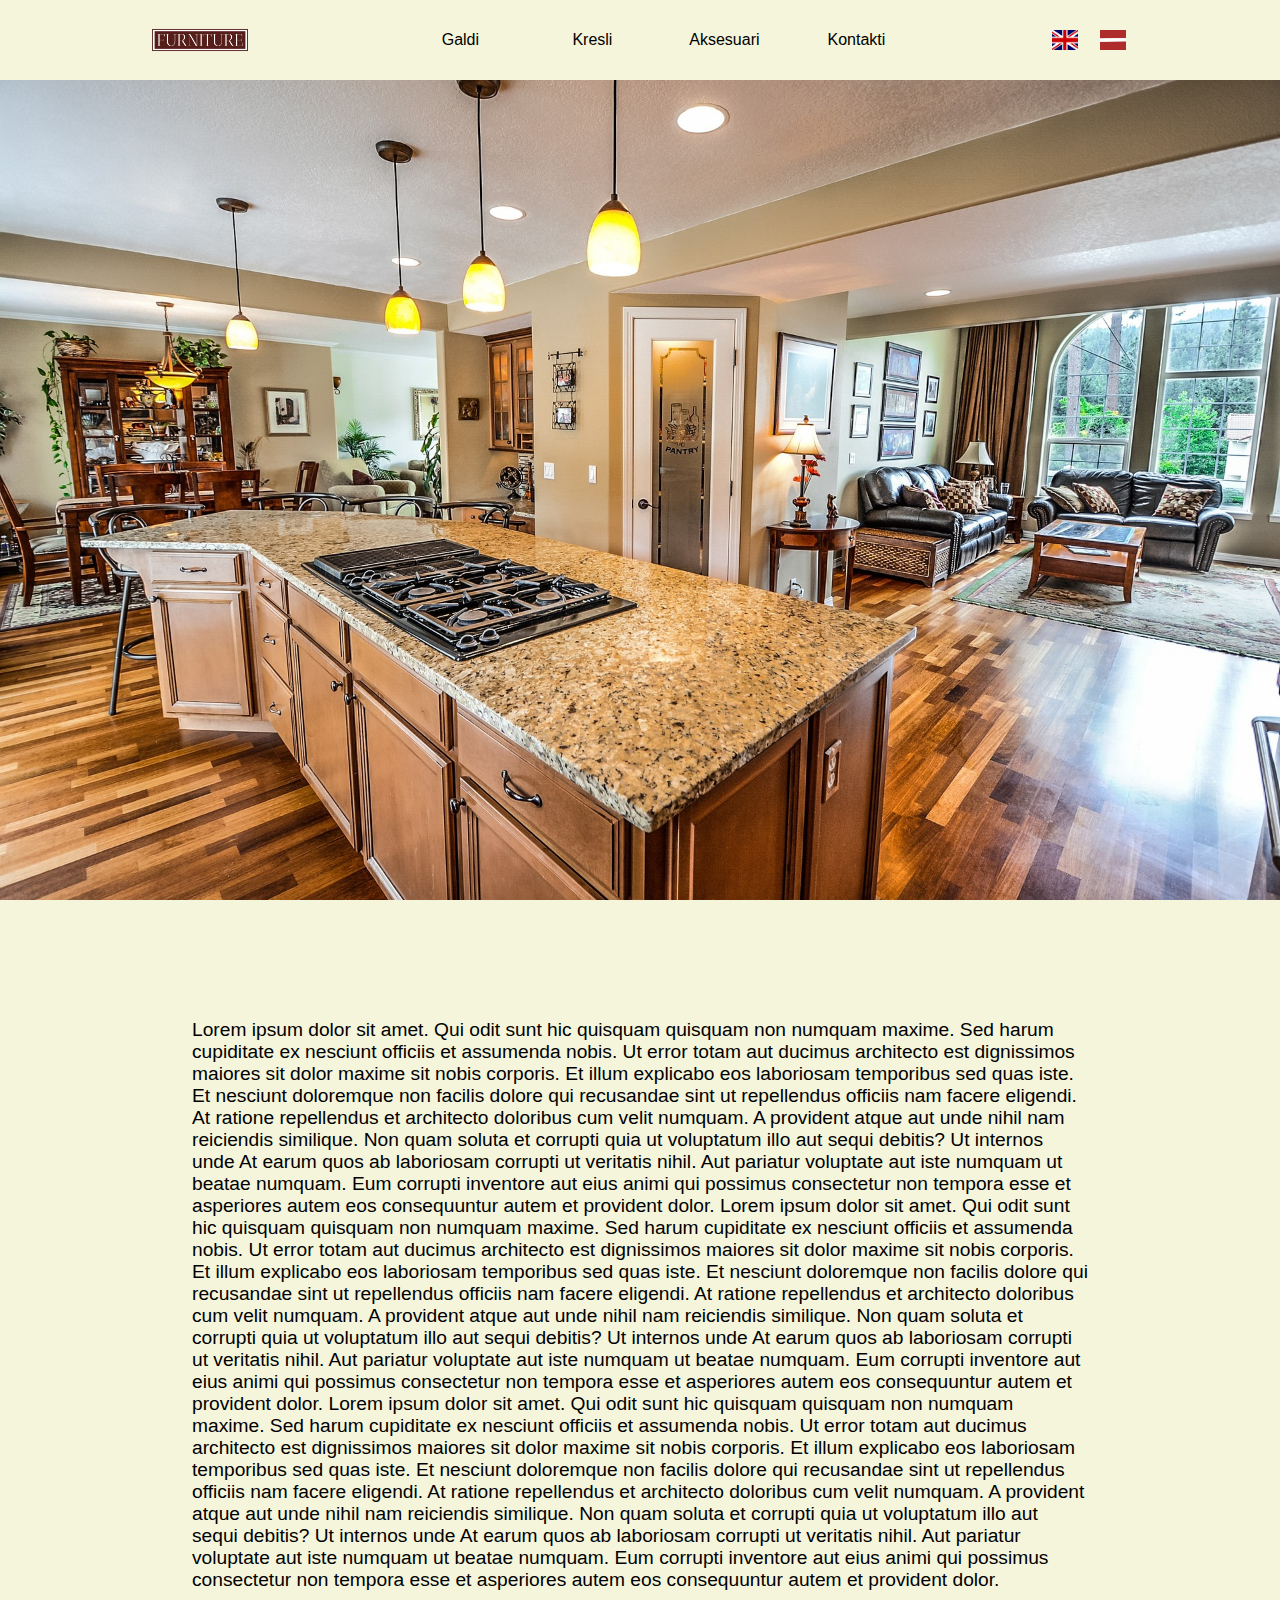
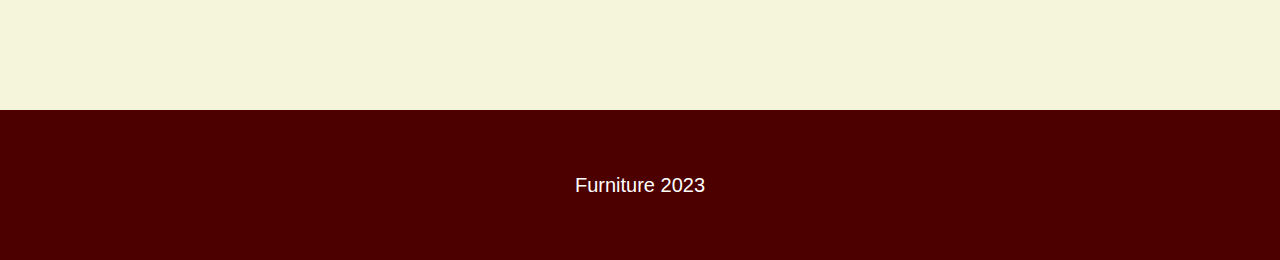
<file: index.html>
<!DOCTYPE html>
<html lang="lv">
<head>
	<meta charset="utf-8">
	<meta name="viewport" content="width=device-width, initial-scale=1">

	<link rel="stylesheet" type="text/css" href="styles/headerFooter.css">
	<link rel="stylesheet" type="text/css" href="styles/home.css">

	<title>Furniture</title>
</head>
<body>
	<header>
		<a href="#" id="logoContainer"><img src="images/logo.png"></a>
		<a href="galdi.html">Galdi</a>
		<a href="kresli.html">Kresli</a>
		<a href="aksesuari.html">Aksesuari</a>
		<a href="kontakti.html">Kontakti</a>
		<a href="#" class="flags"><img src="images/britishFlag.jpg"></a>
		<a href="#" class="flags"><img src="images/latvianFlag.jpg"></a>
	</header>
	<section id="main">
		
	</section>
	<section id="textWrapper">
		<p>Lorem ipsum dolor sit amet. Qui odit sunt hic quisquam quisquam non numquam maxime. Sed harum cupiditate ex nesciunt officiis et assumenda nobis. Ut error totam aut ducimus architecto est dignissimos maiores sit dolor maxime sit nobis corporis.

		Et illum explicabo eos laboriosam temporibus sed quas iste. Et nesciunt doloremque non facilis dolore qui recusandae sint ut repellendus officiis nam facere eligendi. At ratione repellendus et architecto doloribus cum velit numquam. A provident atque aut unde nihil nam reiciendis similique.

		Non quam soluta et corrupti quia ut voluptatum illo aut sequi debitis? Ut internos unde At earum quos ab laboriosam corrupti ut veritatis nihil. Aut pariatur voluptate aut iste numquam ut beatae numquam. Eum corrupti inventore aut eius animi qui possimus consectetur non tempora esse et asperiores autem eos consequuntur autem et provident dolor.
		Lorem ipsum dolor sit amet. Qui odit sunt hic quisquam quisquam non numquam maxime. Sed harum cupiditate ex nesciunt officiis et assumenda nobis. Ut error totam aut ducimus architecto est dignissimos maiores sit dolor maxime sit nobis corporis.

		Et illum explicabo eos laboriosam temporibus sed quas iste. Et nesciunt doloremque non facilis dolore qui recusandae sint ut repellendus officiis nam facere eligendi. At ratione repellendus et architecto doloribus cum velit numquam. A provident atque aut unde nihil nam reiciendis similique.

		Non quam soluta et corrupti quia ut voluptatum illo aut sequi debitis? Ut internos unde At earum quos ab laboriosam corrupti ut veritatis nihil. Aut pariatur voluptate aut iste numquam ut beatae numquam. Eum corrupti inventore aut eius animi qui possimus consectetur non tempora esse et asperiores autem eos consequuntur autem et provident dolor.
		Lorem ipsum dolor sit amet. Qui odit sunt hic quisquam quisquam non numquam maxime. Sed harum cupiditate ex nesciunt officiis et assumenda nobis. Ut error totam aut ducimus architecto est dignissimos maiores sit dolor maxime sit nobis corporis.

		Et illum explicabo eos laboriosam temporibus sed quas iste. Et nesciunt doloremque non facilis dolore qui recusandae sint ut repellendus officiis nam facere eligendi. At ratione repellendus et architecto doloribus cum velit numquam. A provident atque aut unde nihil nam reiciendis similique.

		Non quam soluta et corrupti quia ut voluptatum illo aut sequi debitis? Ut internos unde At earum quos ab laboriosam corrupti ut veritatis nihil. Aut pariatur voluptate aut iste numquam ut beatae numquam. Eum corrupti inventore aut eius animi qui possimus consectetur non tempora esse et asperiores autem eos consequuntur autem et provident dolor.</p>
	</section>
	<footer>
		Furniture 2023
	</footer>
</body>
</html>
</file>
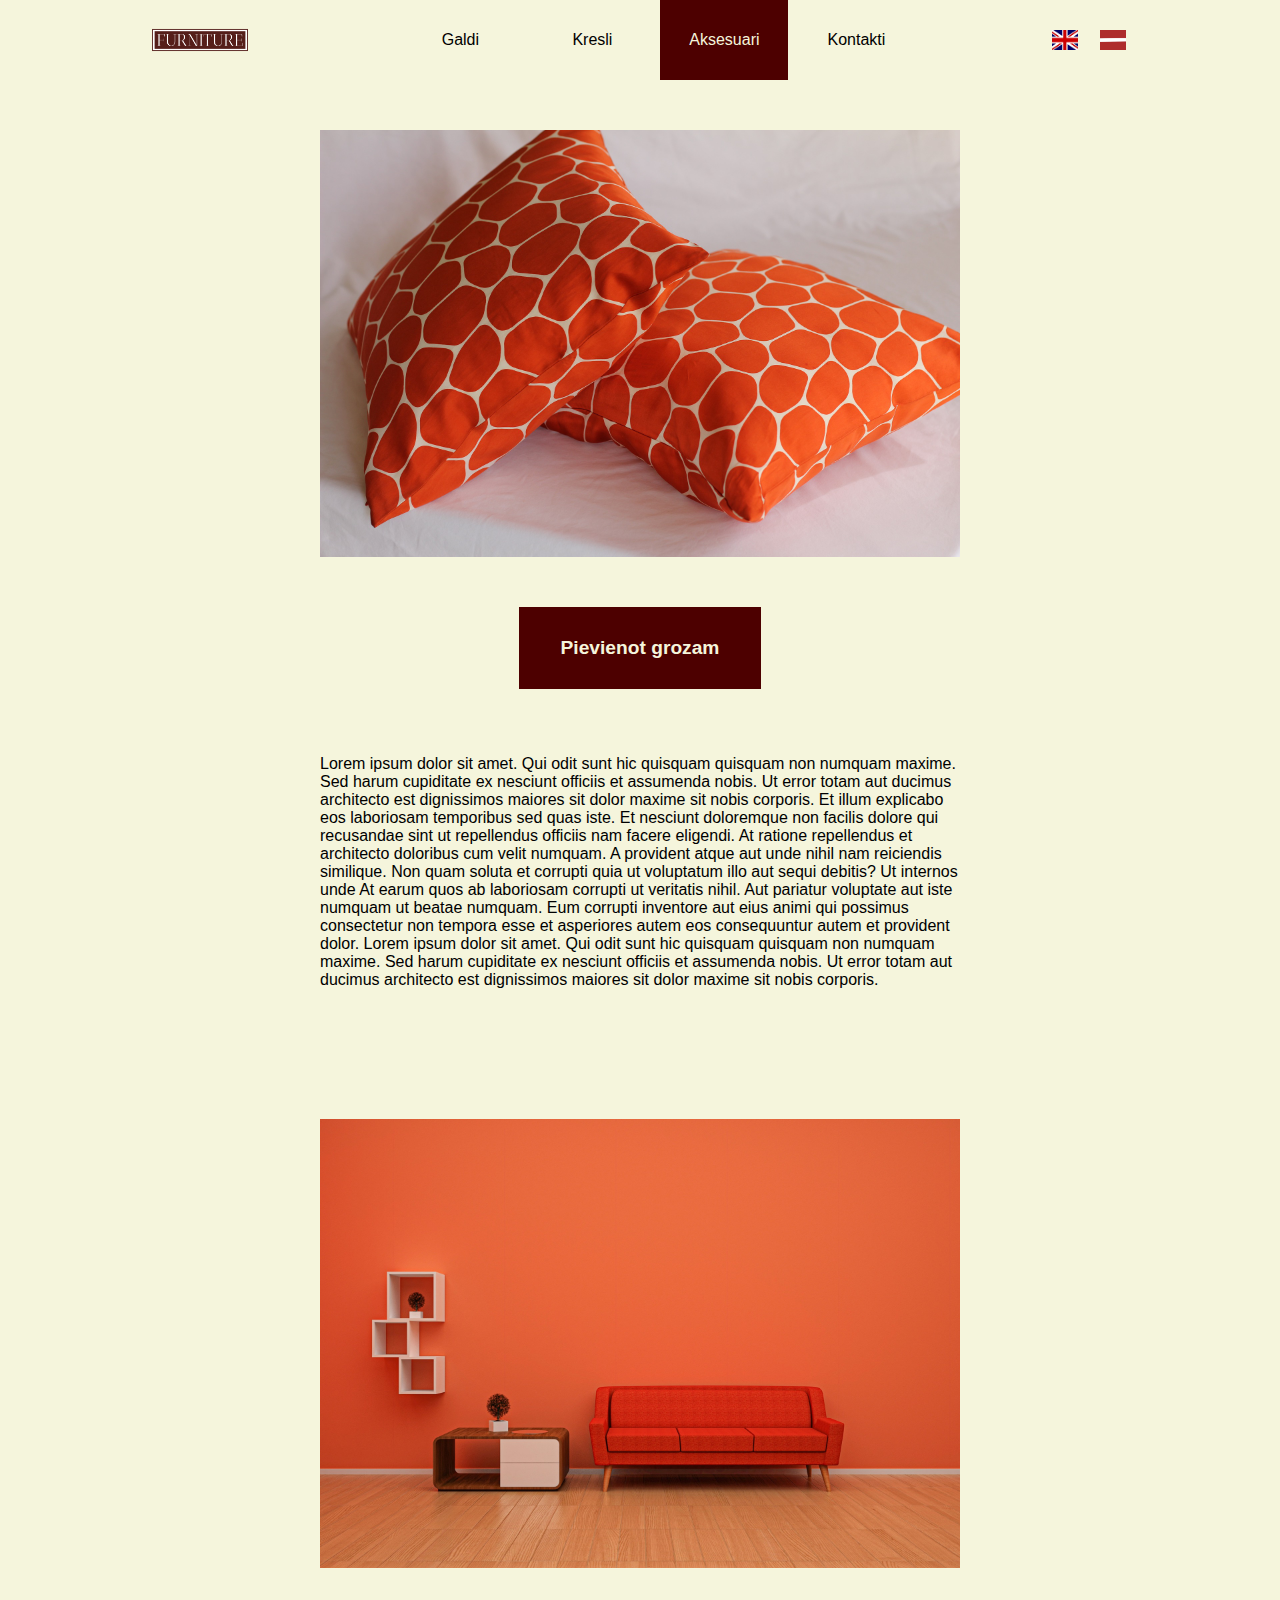
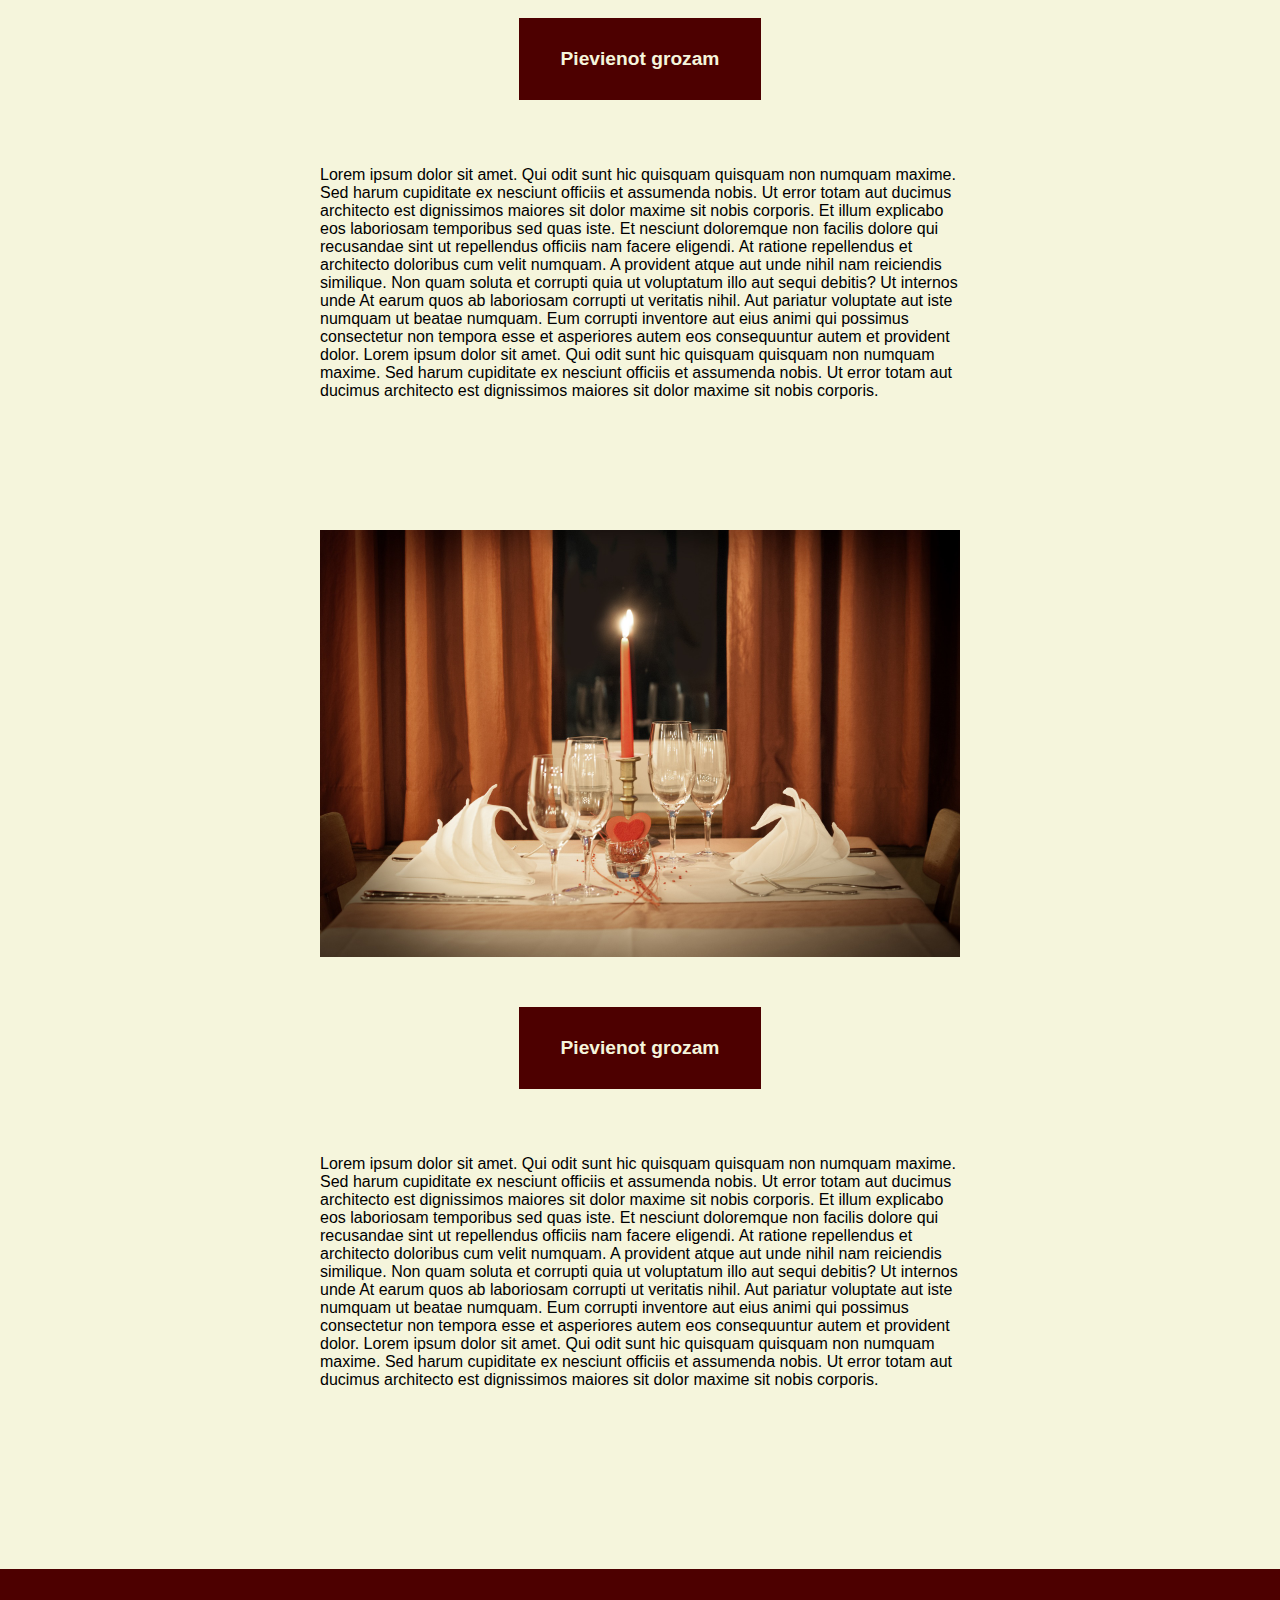
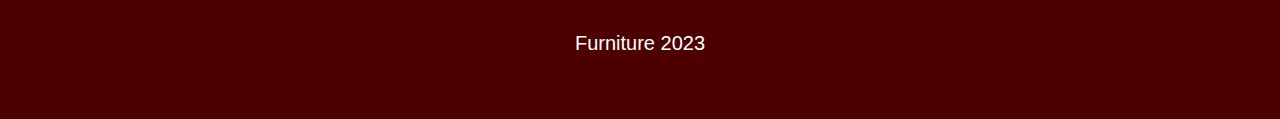
<file: aksesuari.html>
<!DOCTYPE html>
<html lang="lv">
<head>
	<meta charset="utf-8">
	<meta name="viewport" content="width=device-width, initial-scale=1">

	<link rel="stylesheet" type="text/css" href="styles/headerFooter.css">
	<link rel="stylesheet" type="text/css" href="styles/products.css">

	<title>Furniture - Aksesuari</title>
</head>

<body>
	<header>
		<a href="index.html" id="logoContainer"><img src="images/logo.png"></a>
		<a href="galdi.html">Galdi</a>
		<a href="kresli.html">Kresli</a>
		<a href="aksesuari.html" class="selected">Aksesuari</a>
		<a href="kontakti.html">Kontakti</a>
		<a href="#" class="flags"><img src="images/britishFlag.jpg"></a>
		<a href="#" class="flags"><img src="images/latvianFlag.jpg"></a>
	</header>
	<section id="products">
		<img src="images/accessories1.jpg">
		<div class="cart">Pievienot grozam</div>
		<p>Lorem ipsum dolor sit amet. Qui odit sunt hic quisquam quisquam non numquam maxime. Sed harum cupiditate ex nesciunt officiis et assumenda nobis. Ut error totam aut ducimus architecto est dignissimos maiores sit dolor maxime sit nobis corporis.

		Et illum explicabo eos laboriosam temporibus sed quas iste. Et nesciunt doloremque non facilis dolore qui recusandae sint ut repellendus officiis nam facere eligendi. At ratione repellendus et architecto doloribus cum velit numquam. A provident atque aut unde nihil nam reiciendis similique.

		Non quam soluta et corrupti quia ut voluptatum illo aut sequi debitis? Ut internos unde At earum quos ab laboriosam corrupti ut veritatis nihil. Aut pariatur voluptate aut iste numquam ut beatae numquam. Eum corrupti inventore aut eius animi qui possimus consectetur non tempora esse et asperiores autem eos consequuntur autem et provident dolor.
		Lorem ipsum dolor sit amet. Qui odit sunt hic quisquam quisquam non numquam maxime. Sed harum cupiditate ex nesciunt officiis et assumenda nobis. Ut error totam aut ducimus architecto est dignissimos maiores sit dolor maxime sit nobis corporis.</p>

		<img src="images/accessories2.jpg">
		<div class="cart">Pievienot grozam</div>
		<p>Lorem ipsum dolor sit amet. Qui odit sunt hic quisquam quisquam non numquam maxime. Sed harum cupiditate ex nesciunt officiis et assumenda nobis. Ut error totam aut ducimus architecto est dignissimos maiores sit dolor maxime sit nobis corporis.

		Et illum explicabo eos laboriosam temporibus sed quas iste. Et nesciunt doloremque non facilis dolore qui recusandae sint ut repellendus officiis nam facere eligendi. At ratione repellendus et architecto doloribus cum velit numquam. A provident atque aut unde nihil nam reiciendis similique.

		Non quam soluta et corrupti quia ut voluptatum illo aut sequi debitis? Ut internos unde At earum quos ab laboriosam corrupti ut veritatis nihil. Aut pariatur voluptate aut iste numquam ut beatae numquam. Eum corrupti inventore aut eius animi qui possimus consectetur non tempora esse et asperiores autem eos consequuntur autem et provident dolor.
		Lorem ipsum dolor sit amet. Qui odit sunt hic quisquam quisquam non numquam maxime. Sed harum cupiditate ex nesciunt officiis et assumenda nobis. Ut error totam aut ducimus architecto est dignissimos maiores sit dolor maxime sit nobis corporis.</p>

		<img src="images/accessories3.jpg">
		<div class="cart">Pievienot grozam</div>
		<p>Lorem ipsum dolor sit amet. Qui odit sunt hic quisquam quisquam non numquam maxime. Sed harum cupiditate ex nesciunt officiis et assumenda nobis. Ut error totam aut ducimus architecto est dignissimos maiores sit dolor maxime sit nobis corporis.

		Et illum explicabo eos laboriosam temporibus sed quas iste. Et nesciunt doloremque non facilis dolore qui recusandae sint ut repellendus officiis nam facere eligendi. At ratione repellendus et architecto doloribus cum velit numquam. A provident atque aut unde nihil nam reiciendis similique.

		Non quam soluta et corrupti quia ut voluptatum illo aut sequi debitis? Ut internos unde At earum quos ab laboriosam corrupti ut veritatis nihil. Aut pariatur voluptate aut iste numquam ut beatae numquam. Eum corrupti inventore aut eius animi qui possimus consectetur non tempora esse et asperiores autem eos consequuntur autem et provident dolor.
		Lorem ipsum dolor sit amet. Qui odit sunt hic quisquam quisquam non numquam maxime. Sed harum cupiditate ex nesciunt officiis et assumenda nobis. Ut error totam aut ducimus architecto est dignissimos maiores sit dolor maxime sit nobis corporis.</p>
	</section>
	<footer>
		Furniture 2023
	</footer>
</body>
</html>
</file>
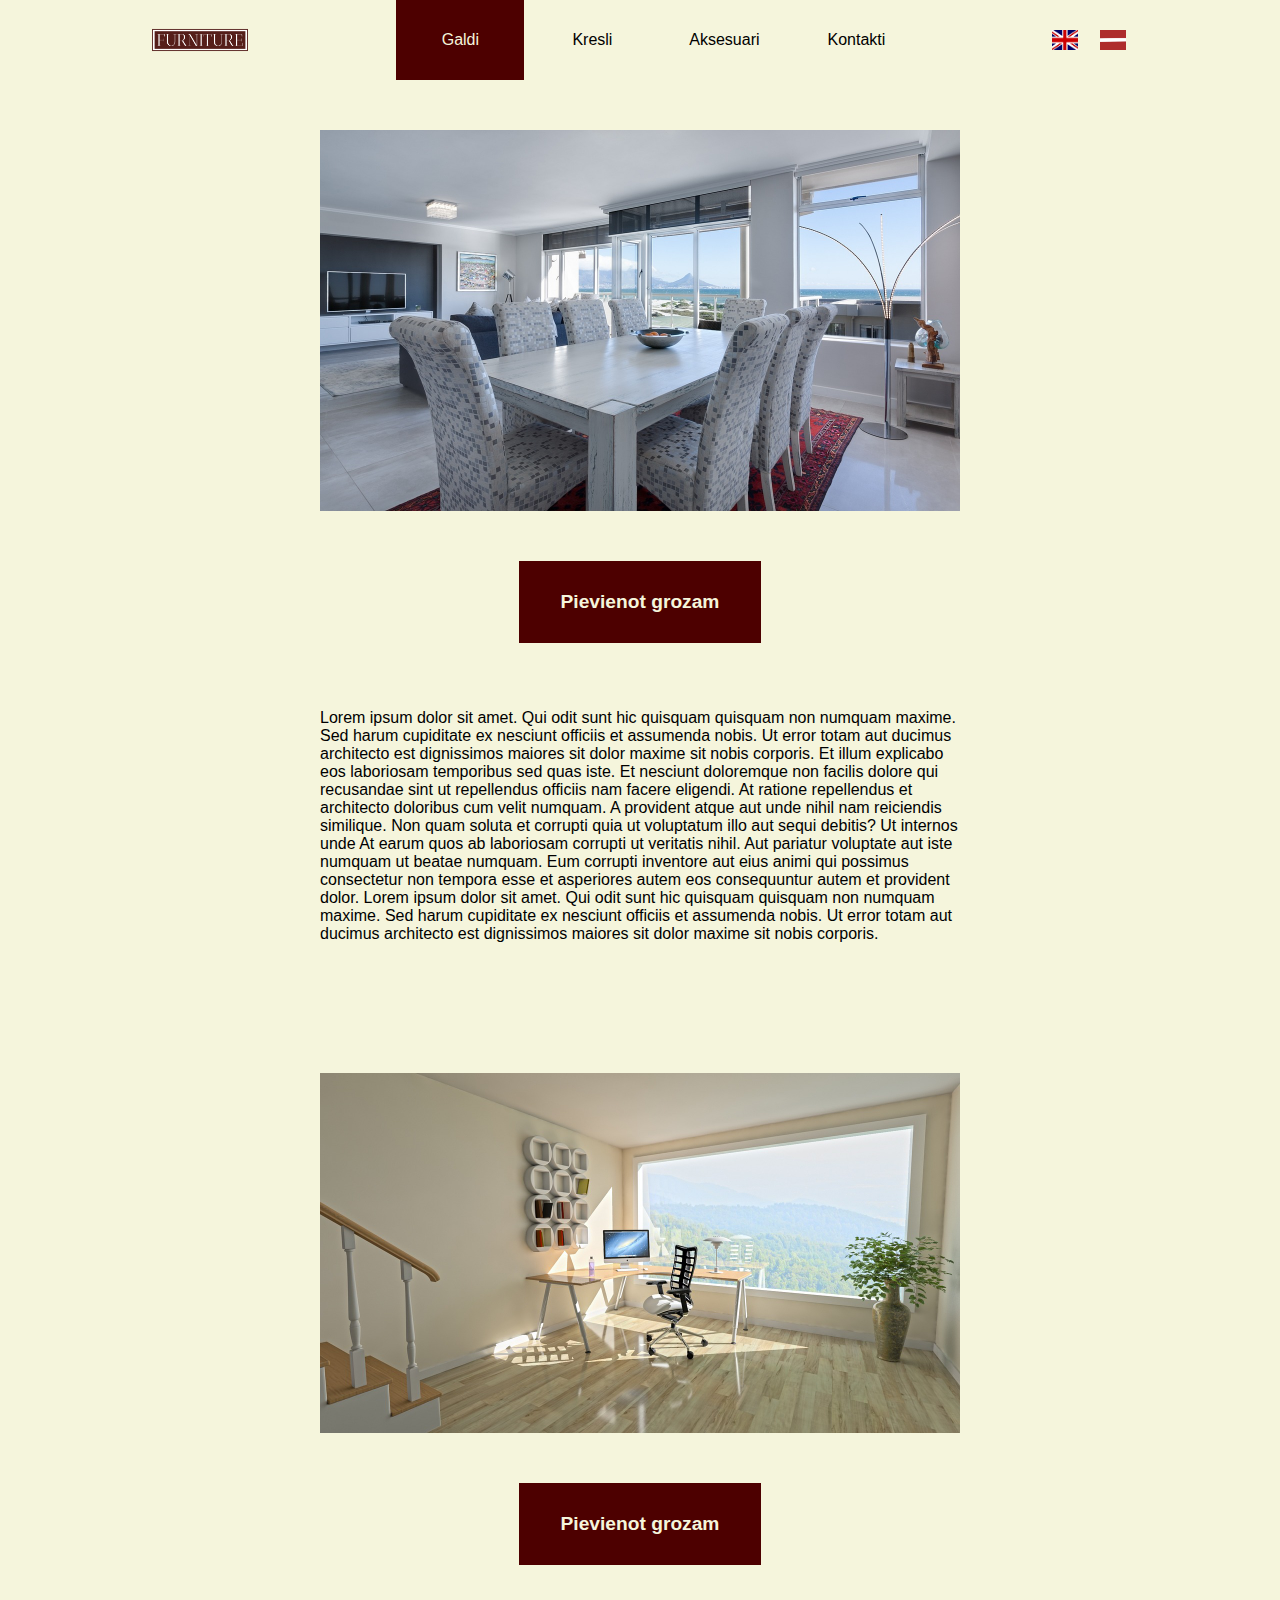
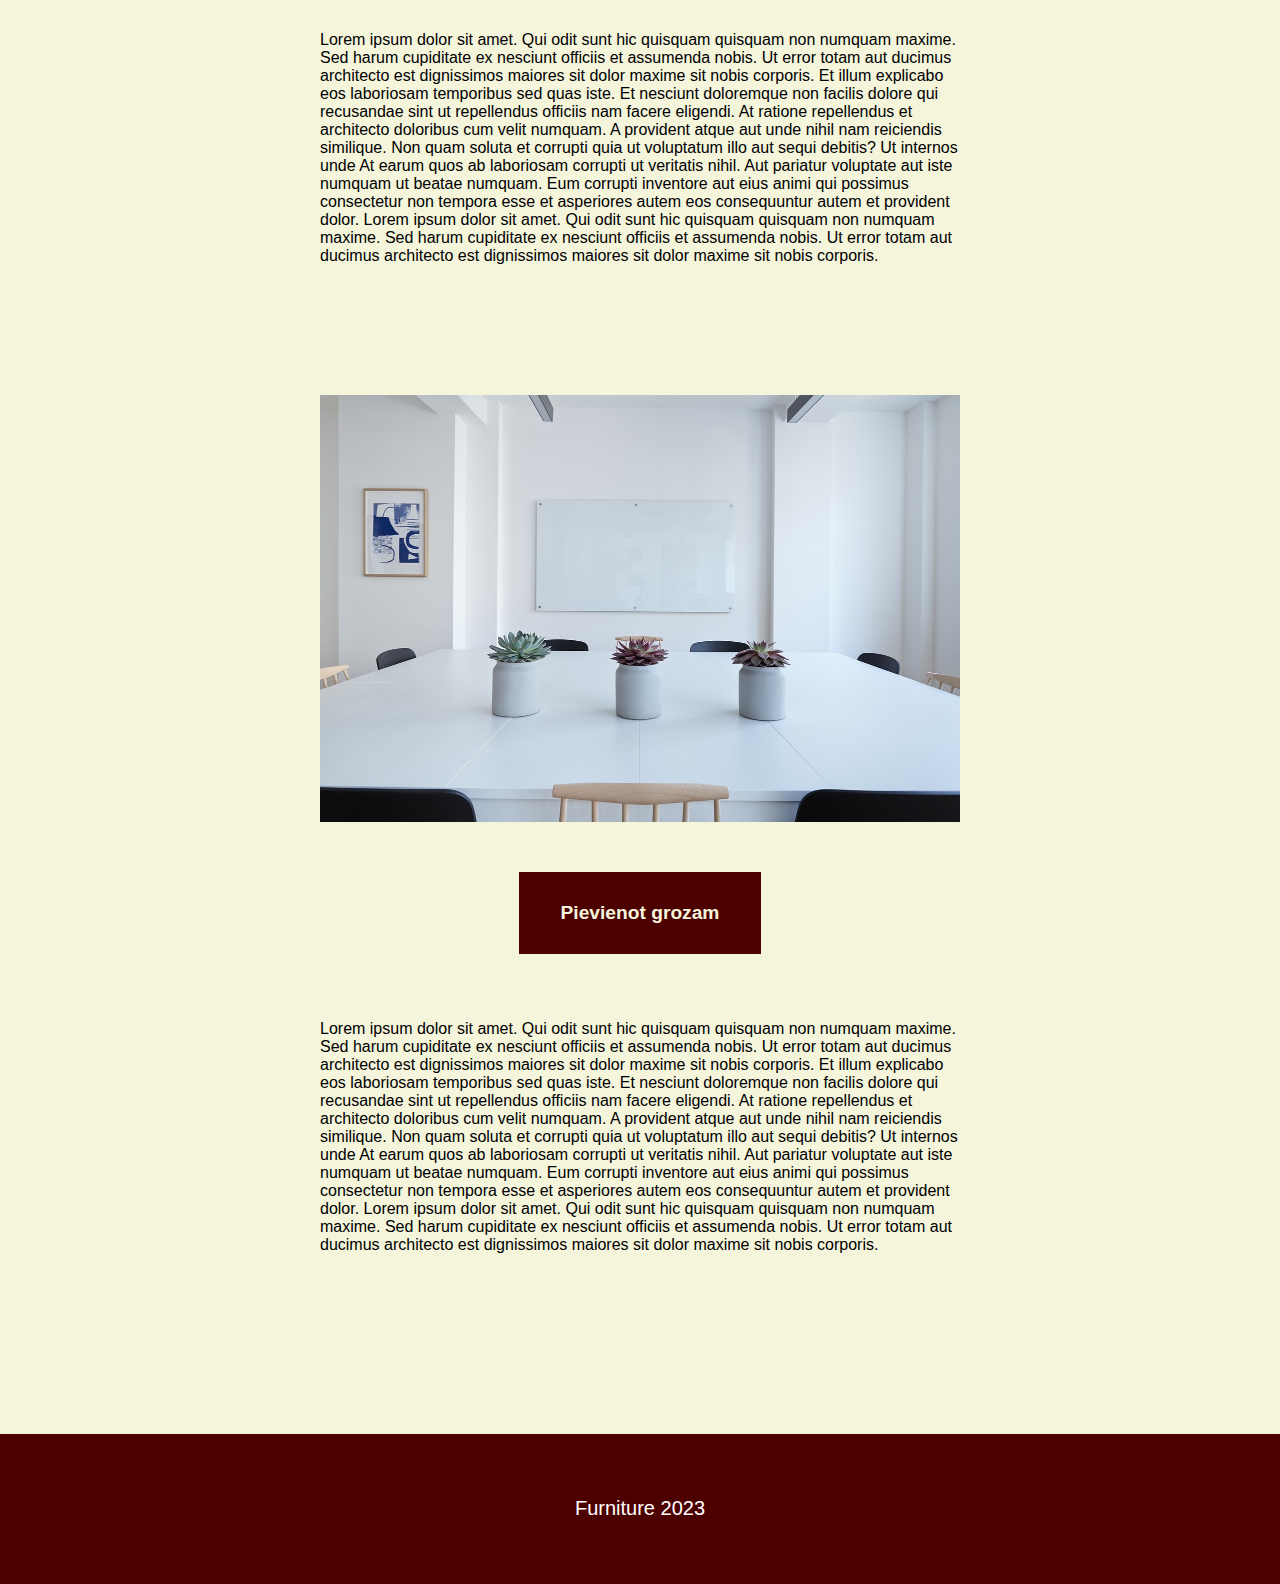
<file: galdi.html>
<!DOCTYPE html>
<html lang="lv">
<head>
	<meta charset="utf-8">
	<meta name="viewport" content="width=device-width, initial-scale=1">

	<link rel="stylesheet" type="text/css" href="styles/headerFooter.css">
	<link rel="stylesheet" type="text/css" href="styles/products.css">

	<title>Furniture - Galdi</title>
</head>

<body>
	<header>
		<a href="index.html" id="logoContainer"><img src="images/logo.png"></a>
		<a href="galdi.html" class="selected">Galdi</a>
		<a href="kresli.html">Kresli</a>
		<a href="aksesuari.html">Aksesuari</a>
		<a href="kontakti.html">Kontakti</a>
		<a href="#" class="flags"><img src="images/britishFlag.jpg"></a>
		<a href="#" class="flags"><img src="images/latvianFlag.jpg"></a>
	</header>
	<section id="products">
		<img src="images/table1.jpg">
		<div class="cart">Pievienot grozam</div>
		<p>Lorem ipsum dolor sit amet. Qui odit sunt hic quisquam quisquam non numquam maxime. Sed harum cupiditate ex nesciunt officiis et assumenda nobis. Ut error totam aut ducimus architecto est dignissimos maiores sit dolor maxime sit nobis corporis.

		Et illum explicabo eos laboriosam temporibus sed quas iste. Et nesciunt doloremque non facilis dolore qui recusandae sint ut repellendus officiis nam facere eligendi. At ratione repellendus et architecto doloribus cum velit numquam. A provident atque aut unde nihil nam reiciendis similique.

		Non quam soluta et corrupti quia ut voluptatum illo aut sequi debitis? Ut internos unde At earum quos ab laboriosam corrupti ut veritatis nihil. Aut pariatur voluptate aut iste numquam ut beatae numquam. Eum corrupti inventore aut eius animi qui possimus consectetur non tempora esse et asperiores autem eos consequuntur autem et provident dolor.
		Lorem ipsum dolor sit amet. Qui odit sunt hic quisquam quisquam non numquam maxime. Sed harum cupiditate ex nesciunt officiis et assumenda nobis. Ut error totam aut ducimus architecto est dignissimos maiores sit dolor maxime sit nobis corporis.</p>

		<img src="images/table2.jpg">
		<div class="cart">Pievienot grozam</div>
		<p>Lorem ipsum dolor sit amet. Qui odit sunt hic quisquam quisquam non numquam maxime. Sed harum cupiditate ex nesciunt officiis et assumenda nobis. Ut error totam aut ducimus architecto est dignissimos maiores sit dolor maxime sit nobis corporis.

		Et illum explicabo eos laboriosam temporibus sed quas iste. Et nesciunt doloremque non facilis dolore qui recusandae sint ut repellendus officiis nam facere eligendi. At ratione repellendus et architecto doloribus cum velit numquam. A provident atque aut unde nihil nam reiciendis similique.

		Non quam soluta et corrupti quia ut voluptatum illo aut sequi debitis? Ut internos unde At earum quos ab laboriosam corrupti ut veritatis nihil. Aut pariatur voluptate aut iste numquam ut beatae numquam. Eum corrupti inventore aut eius animi qui possimus consectetur non tempora esse et asperiores autem eos consequuntur autem et provident dolor.
		Lorem ipsum dolor sit amet. Qui odit sunt hic quisquam quisquam non numquam maxime. Sed harum cupiditate ex nesciunt officiis et assumenda nobis. Ut error totam aut ducimus architecto est dignissimos maiores sit dolor maxime sit nobis corporis.</p>

		<img src="images/table3.jpg">
		<div class="cart">Pievienot grozam</div>
		<p>Lorem ipsum dolor sit amet. Qui odit sunt hic quisquam quisquam non numquam maxime. Sed harum cupiditate ex nesciunt officiis et assumenda nobis. Ut error totam aut ducimus architecto est dignissimos maiores sit dolor maxime sit nobis corporis.

		Et illum explicabo eos laboriosam temporibus sed quas iste. Et nesciunt doloremque non facilis dolore qui recusandae sint ut repellendus officiis nam facere eligendi. At ratione repellendus et architecto doloribus cum velit numquam. A provident atque aut unde nihil nam reiciendis similique.

		Non quam soluta et corrupti quia ut voluptatum illo aut sequi debitis? Ut internos unde At earum quos ab laboriosam corrupti ut veritatis nihil. Aut pariatur voluptate aut iste numquam ut beatae numquam. Eum corrupti inventore aut eius animi qui possimus consectetur non tempora esse et asperiores autem eos consequuntur autem et provident dolor.
		Lorem ipsum dolor sit amet. Qui odit sunt hic quisquam quisquam non numquam maxime. Sed harum cupiditate ex nesciunt officiis et assumenda nobis. Ut error totam aut ducimus architecto est dignissimos maiores sit dolor maxime sit nobis corporis.</p>
	</section>
	<footer>
		Furniture 2023
	</footer>
</body>
</html>
</file>
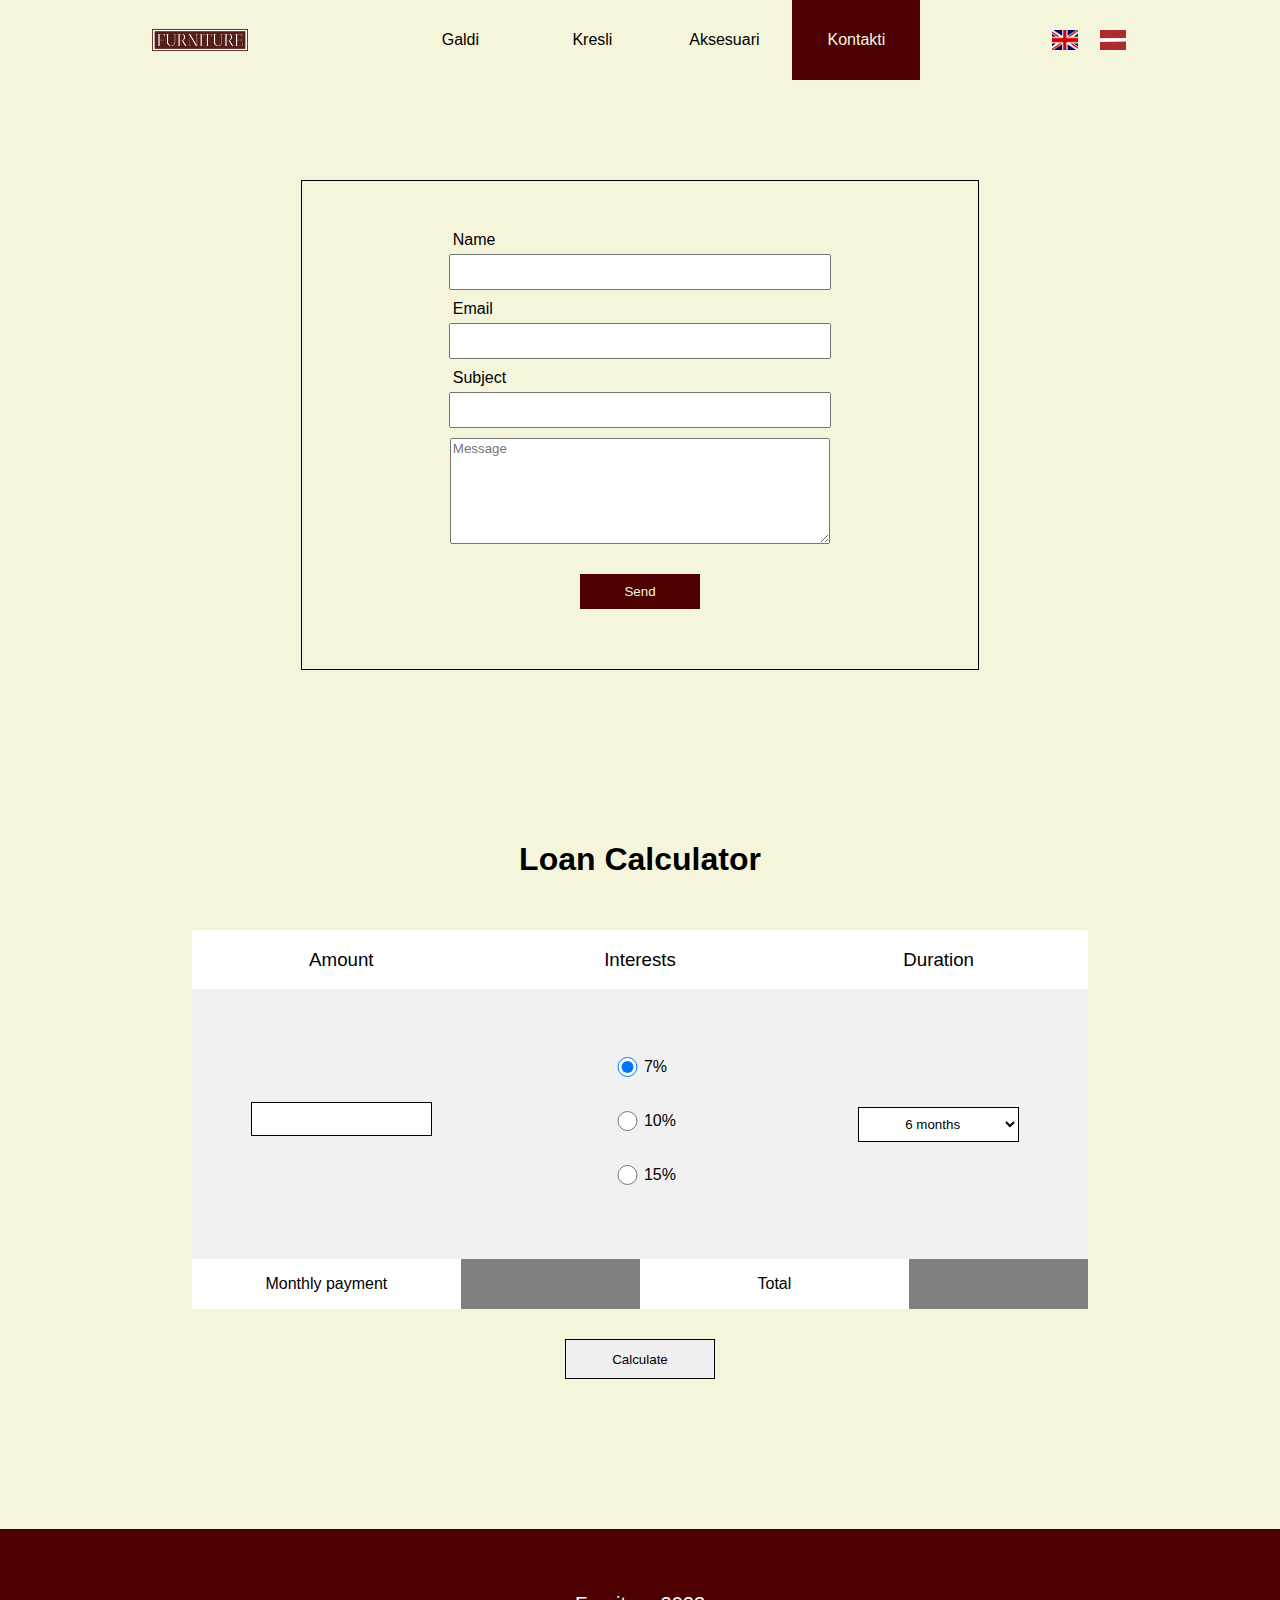
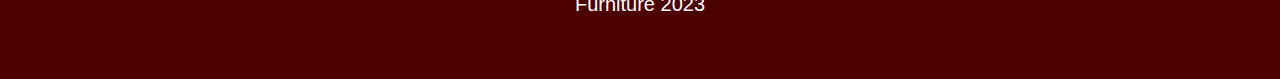
<file: kontakti.html>
<!DOCTYPE html>
<html lang="lv">
<head>
	<meta charset="utf-8">
	<meta name="viewport" content="width=device-width, initial-scale=1">

	<link rel="stylesheet" type="text/css" href="styles/headerFooter.css">
	<link rel="stylesheet" type="text/css" href="styles/contact.css">

	<title>Furniture - Kontakti</title>
</head>
<body>
	<header>
		<a href="index.html" id="logoContainer"><img src="images/logo.png"></a>
		<a href="galdi.html">Galdi</a>
		<a href="kresli.html">Kresli</a>
		<a href="aksesuari.html">Aksesuari</a>
		<a href="kontakti.html" class="selected">Kontakti</a>
		<a href="#" class="flags"><img src="images/britishFlag.jpg"></a>
		<a href="#" class="flags"><img src="images/latvianFlag.jpg"></a>
	</header>
	<section id="main">
		<form action="" method="POST">
			<label for="name">Name</label>
			<input type="text" id="name" name="name">
			<label for="email">Email</label>
			<input type="email" id="email" name="email">
			<label for="subject">Subject</label>
			<input type="text" id="subject" name="subject">
			<textarea placeholder="Message"></textarea>
			<input type="submit" id="submitBtn" name="submit" value="Send">
		</form>
	</section>
	<section id="loanCalculator">
		<h1>Loan Calculator</h1>
		<div id="calcTitles">
			<h3>Amount</h3>
			<h3>Interests</h3>
			<h3>Duration</h3>
		</div>
		<div id="calculator">
			<div class="calculatorInner">
				<input type="text" id="amount" name="amount">
				<span></span>
			</div>
			<div class="calculatorInner">
				<div class="interestContainer">
					<input type="radio" id="seven" name="interest" value="0.07">
					<label for="seven" class="calcLbl">7%</label>
				</div>
				<div class="interestContainer">
					<input type="radio" id="ten" name="interest" value="0.10">
					<label for="ten" class="calcLbl">10%</label>
				</div>
				<div class="interestContainer">
					<input type="radio" id="fifteen" name="interest" value="0.15">
					<label for="fifteen" class="calcLbl">15%</label>
				</div>
			</div>
			<div class="calculatorInner">
				<select>
					<option value="6">6 months</option>
					<option value="12">12 months</option>
					<option value="18">18 months</option>
					<option value="24">2 years</option>
					<option value="60">5 years</option>
					<option value="84">7 years</option>
				</select>
			</div>
		</div>
		<div id="resultWrapper">
			<div id="monthly">
				<div id="monthlyTitle">Monthly payment</div>
				<div id="monthlyResult"></div>
			</div>
			<div id="total">
				<div id="totalTitle">Total</div>
				<div id="totalResult"></div>
			</div>
		</div>
		<button id="calculate">Calculate</button>
	</section>
	<footer>
		Furniture 2023
	</footer>
	<script src="calculator.js"></script>
</body>
</html>
</file>
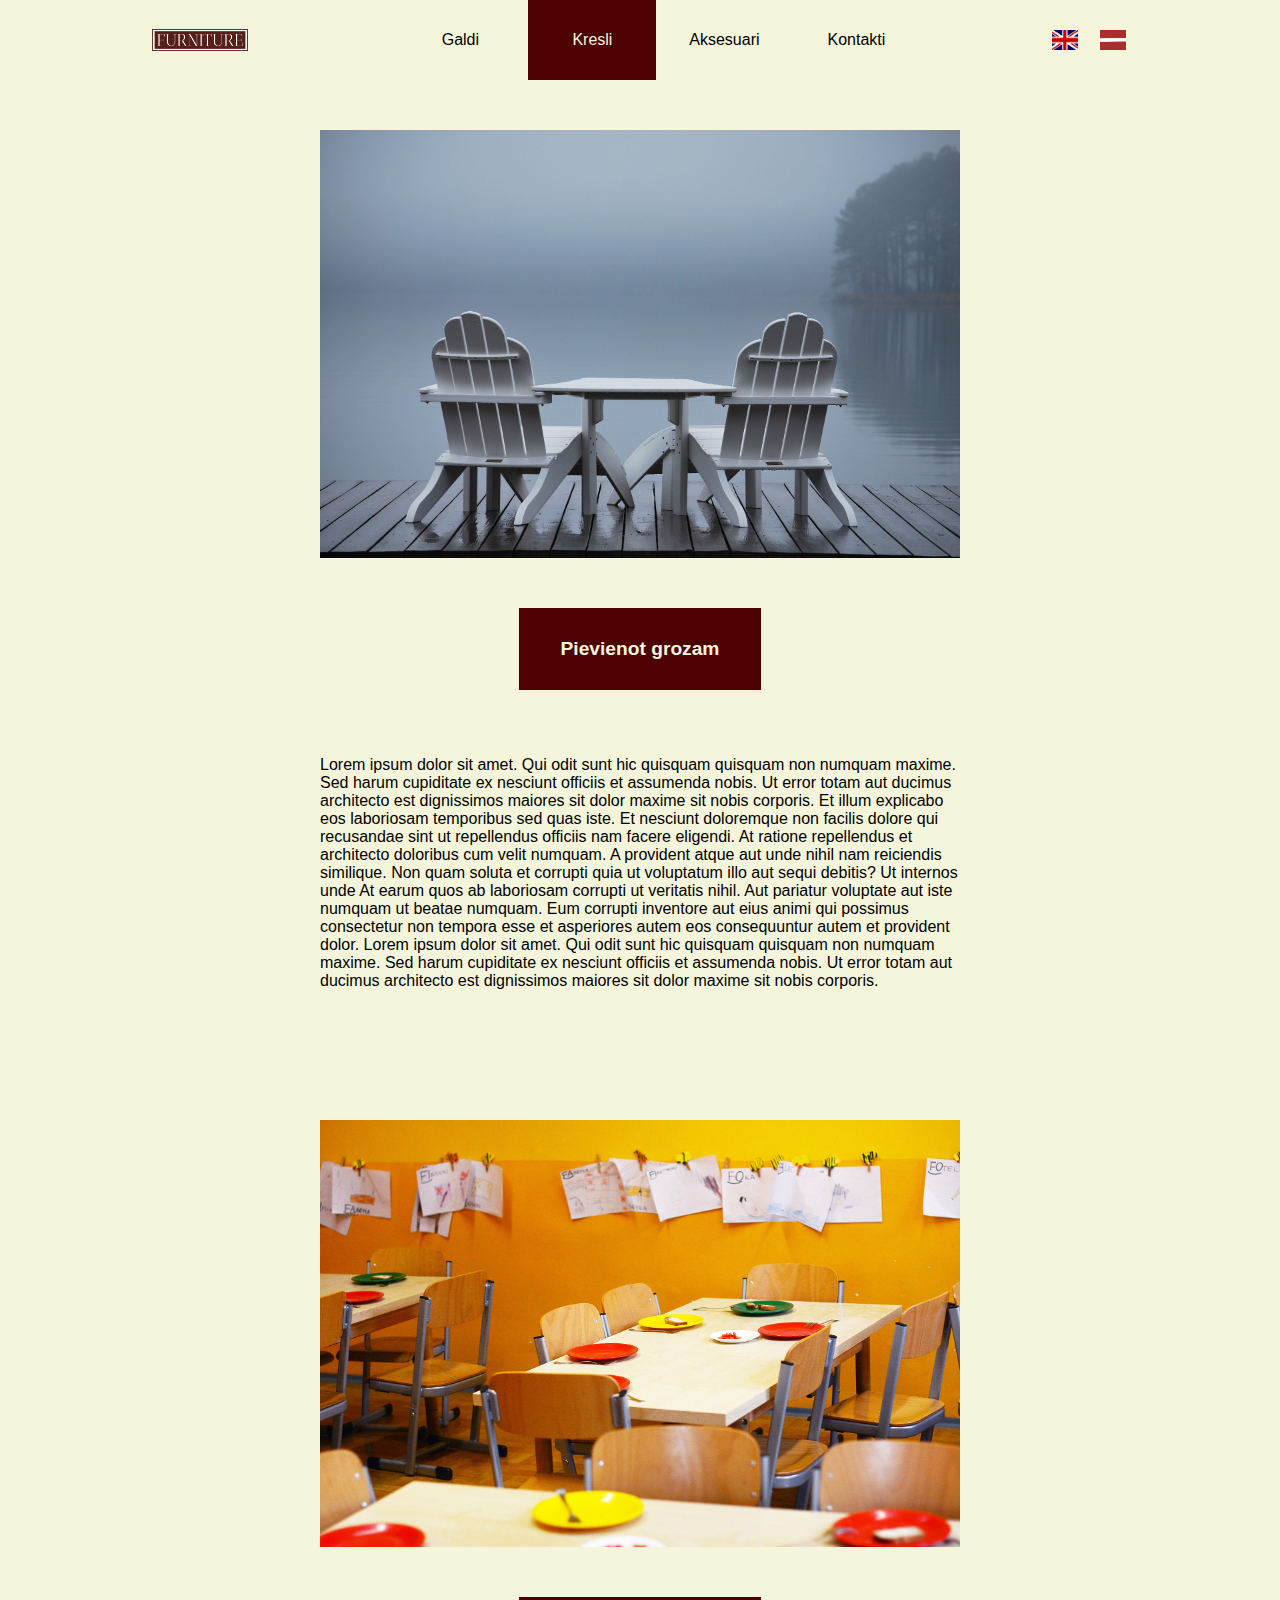
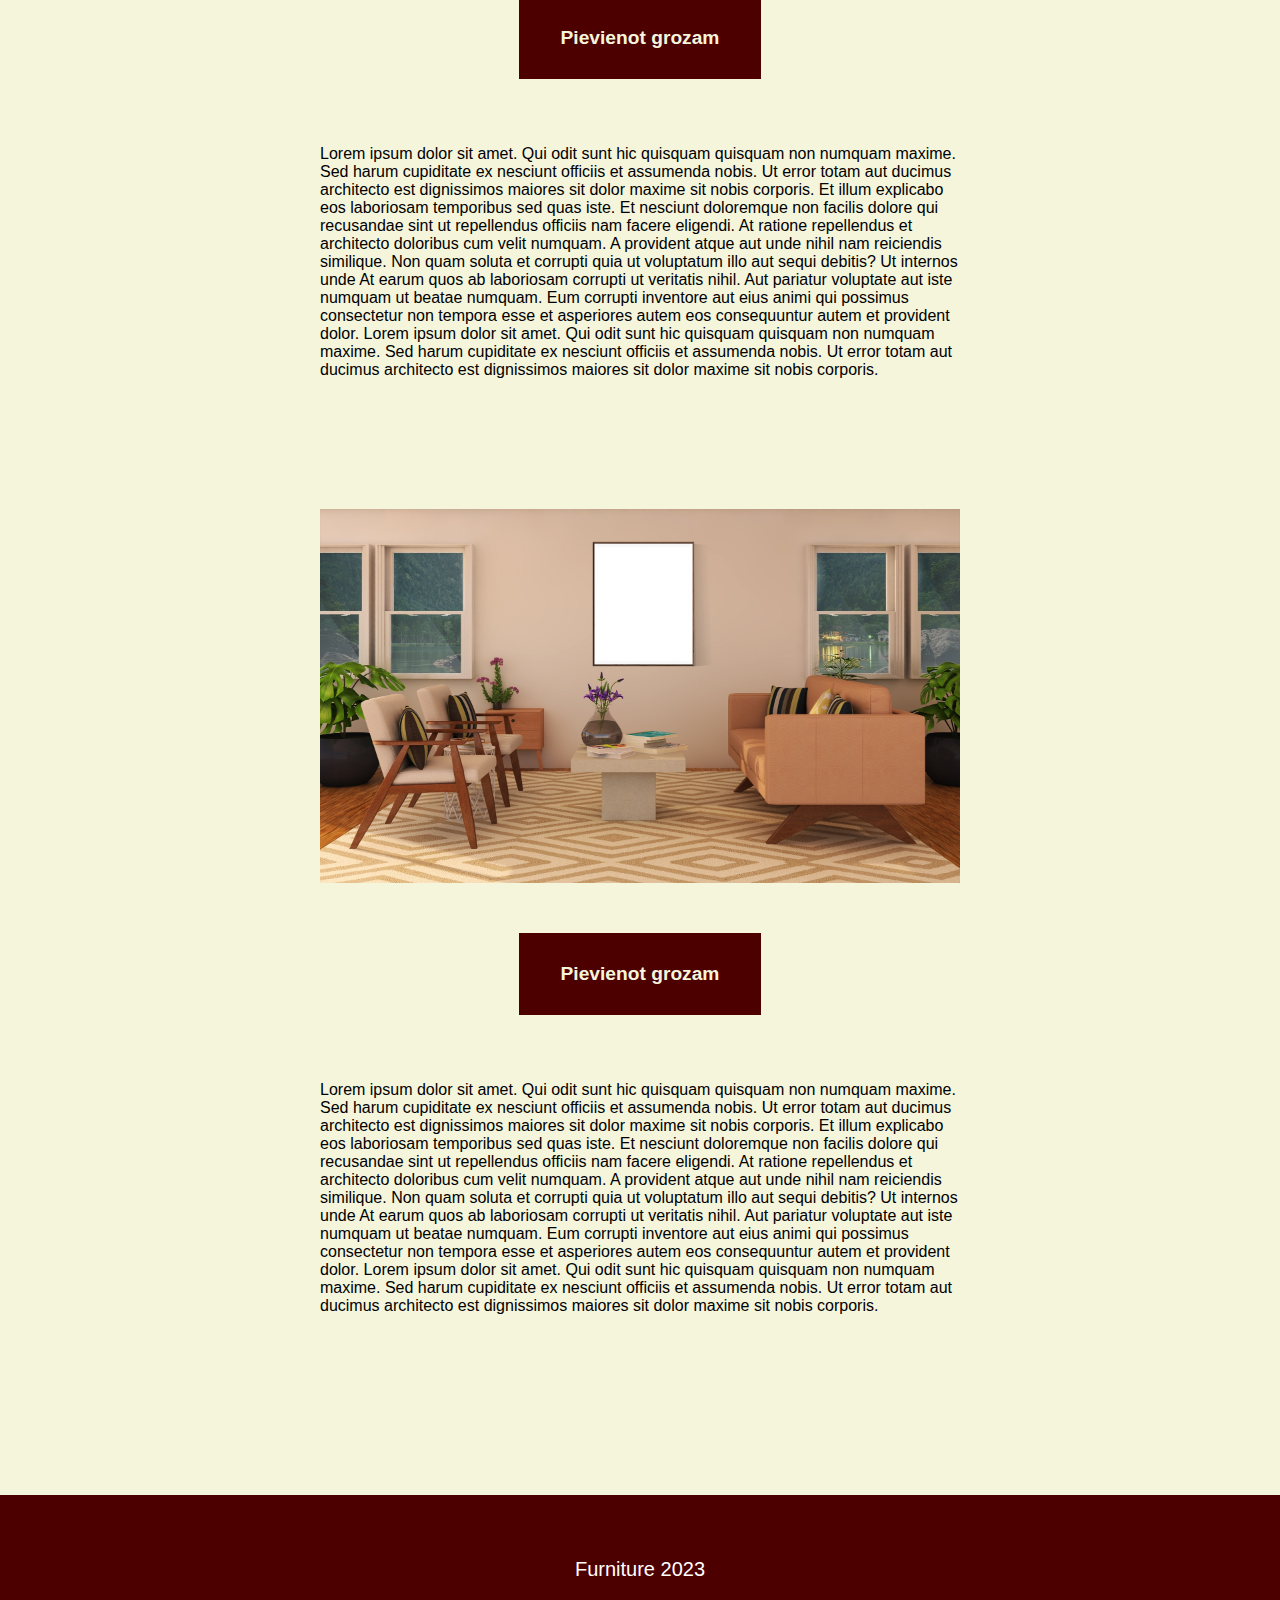
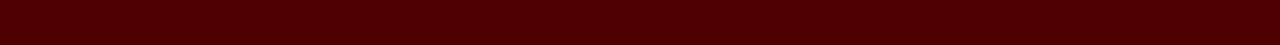
<file: kresli.html>
<!DOCTYPE html>
<html lang="lv">
<head>
	<meta charset="utf-8">
	<meta name="viewport" content="width=device-width, initial-scale=1">

	<link rel="stylesheet" type="text/css" href="styles/headerFooter.css">
	<link rel="stylesheet" type="text/css" href="styles/products.css">

	<title>Furniture - Kresli</title>
</head>

<body>
	<header>
		<a href="index.html" id="logoContainer"><img src="images/logo.png"></a>
		<a href="galdi.html">Galdi</a>
		<a href="kresli.html" class="selected">Kresli</a>
		<a href="aksesuari.html">Aksesuari</a>
		<a href="kontakti.html">Kontakti</a>
		<a href="#" class="flags"><img src="images/britishFlag.jpg"></a>
		<a href="#" class="flags"><img src="images/latvianFlag.jpg"></a>
	</header>
	<section id="products">
		<img src="images/chairs1.jpg">
		<div class="cart">Pievienot grozam</div>
		<p>Lorem ipsum dolor sit amet. Qui odit sunt hic quisquam quisquam non numquam maxime. Sed harum cupiditate ex nesciunt officiis et assumenda nobis. Ut error totam aut ducimus architecto est dignissimos maiores sit dolor maxime sit nobis corporis.

		Et illum explicabo eos laboriosam temporibus sed quas iste. Et nesciunt doloremque non facilis dolore qui recusandae sint ut repellendus officiis nam facere eligendi. At ratione repellendus et architecto doloribus cum velit numquam. A provident atque aut unde nihil nam reiciendis similique.

		Non quam soluta et corrupti quia ut voluptatum illo aut sequi debitis? Ut internos unde At earum quos ab laboriosam corrupti ut veritatis nihil. Aut pariatur voluptate aut iste numquam ut beatae numquam. Eum corrupti inventore aut eius animi qui possimus consectetur non tempora esse et asperiores autem eos consequuntur autem et provident dolor.
		Lorem ipsum dolor sit amet. Qui odit sunt hic quisquam quisquam non numquam maxime. Sed harum cupiditate ex nesciunt officiis et assumenda nobis. Ut error totam aut ducimus architecto est dignissimos maiores sit dolor maxime sit nobis corporis.</p>

		<img src="images/chairs2.jpg">
		<div class="cart">Pievienot grozam</div>
		<p>Lorem ipsum dolor sit amet. Qui odit sunt hic quisquam quisquam non numquam maxime. Sed harum cupiditate ex nesciunt officiis et assumenda nobis. Ut error totam aut ducimus architecto est dignissimos maiores sit dolor maxime sit nobis corporis.

		Et illum explicabo eos laboriosam temporibus sed quas iste. Et nesciunt doloremque non facilis dolore qui recusandae sint ut repellendus officiis nam facere eligendi. At ratione repellendus et architecto doloribus cum velit numquam. A provident atque aut unde nihil nam reiciendis similique.

		Non quam soluta et corrupti quia ut voluptatum illo aut sequi debitis? Ut internos unde At earum quos ab laboriosam corrupti ut veritatis nihil. Aut pariatur voluptate aut iste numquam ut beatae numquam. Eum corrupti inventore aut eius animi qui possimus consectetur non tempora esse et asperiores autem eos consequuntur autem et provident dolor.
		Lorem ipsum dolor sit amet. Qui odit sunt hic quisquam quisquam non numquam maxime. Sed harum cupiditate ex nesciunt officiis et assumenda nobis. Ut error totam aut ducimus architecto est dignissimos maiores sit dolor maxime sit nobis corporis.</p>

		<img src="images/chairs3.jpg">
		<div class="cart">Pievienot grozam</div>
		<p>Lorem ipsum dolor sit amet. Qui odit sunt hic quisquam quisquam non numquam maxime. Sed harum cupiditate ex nesciunt officiis et assumenda nobis. Ut error totam aut ducimus architecto est dignissimos maiores sit dolor maxime sit nobis corporis.

		Et illum explicabo eos laboriosam temporibus sed quas iste. Et nesciunt doloremque non facilis dolore qui recusandae sint ut repellendus officiis nam facere eligendi. At ratione repellendus et architecto doloribus cum velit numquam. A provident atque aut unde nihil nam reiciendis similique.

		Non quam soluta et corrupti quia ut voluptatum illo aut sequi debitis? Ut internos unde At earum quos ab laboriosam corrupti ut veritatis nihil. Aut pariatur voluptate aut iste numquam ut beatae numquam. Eum corrupti inventore aut eius animi qui possimus consectetur non tempora esse et asperiores autem eos consequuntur autem et provident dolor.
		Lorem ipsum dolor sit amet. Qui odit sunt hic quisquam quisquam non numquam maxime. Sed harum cupiditate ex nesciunt officiis et assumenda nobis. Ut error totam aut ducimus architecto est dignissimos maiores sit dolor maxime sit nobis corporis.</p>
	</section>
	<footer>
		Furniture 2023
	</footer>
</body>
</html>
</file>
<file: styles/headerFooter.css>
*{
			font-family: "Arial";
		}
		header{
			width: 100%;
			height: 80px;
			background-color: beige;
			display: flex;
			justify-content: center;
			align-items: center; 
		}
		#logoContainer{
			position: relative;
			right: 10%;
			overflow: hidden;
		}
		img{
			width: 100%;
		}
		.flags{
			position: relative;
			left: 10%;
			width: 2%;
			height: 25%;
			margin-right: 20px;
		}
		.flags img{
			width: 100%;
			height: 100%;
		}
		header a{
			width: 10%;
			height: 100%;
			margin: 0 2px;
			display: flex;
			justify-content: center;
			align-items: center;
			color: black;
			text-decoration: none;
		}
		header a:hover, .selected{
			color: beige;
			background-color: #4d0000;
		}
		footer{
			width: 100%;
			height: 150px;
			display: flex;
			justify-content: center;
			align-items: center;
			font-size: 125%;
			color: white;
			background-color: #4d0000; 
		}
		@media only screen and (max-width: 1000px){
			header{
				height: 65px;
			}
			#logoContainer{
				position: initial;
			}
			header a{
				width: 15%;
				font-size: 65%;
				margin: 0;
			}
			.flags{
				position: initial;
				width: 5%;
				height: 15%;
				margin-right: 3px;
			}
			footer{
				height: 100px;
				font-size: 100%;
			}
			.selected{
				background-color: beige;
				color: red;
			}
		}
</file>
<file: styles/home.css>
body{
			width: 100vw;
			margin: 0;
			padding: 0;
			display: flex;
			flex-direction: column;
			align-items: center; 
			background-color: beige;
			overflow-x: hidden;
		}
		#main{
			width: 100%;
			height: calc(100vh - 80px);
			background-image: url("../images/front.jpg");
			background-size: cover;
			background-position: center;
		}
		#textWrapper{
			padding: 100px 15%;
		}
		p{
			font-size: 120%;
		}
		@media only screen and (max-width: 1000px){
			
			#main{
				height: calc(100vh - 65px);
			}
			#textWrapper{
				padding: 50px 5%;
			}
			p{
				font-size: 100%;
			}
		}
</file>
<file: styles/products.css>
body{
		width: 100vw;
		margin: 0;
		padding: 0;
		display: flex;
		flex-direction: column;
		align-items: center; 
		background-color: beige;
		overflow-x: hidden;
	}
	#products{
		width: 100%;
		padding: 50px;
		display: flex;
		flex-direction: column;
		justify-content: center;
		align-items: center;
	}
	#products img{
		width: 50%;
	}
	#products p{
		width: 50%;
		margin-bottom: 130px;
	}
	.cart{
		width: 15%;
		margin: 50px; 
		padding: 25px 20px;
		font-size: 120%;
		font-weight: bold;
		display: flex;
		justify-content: center;
		align-items: center;
		color: beige;
		background-color: #4d0000;
		border: solid #4d0000 5px;
		transition: all 0.5s ease;
	}
	.cart:hover{
		color: #4d0000;
		background-color: beige;
		cursor: pointer;
	}
	@media only screen and (max-width: 1000px){
		
		#products{
			margin-top: 30px;
			padding: 0;
		}
		#products img{
			width: 90%;
		}
		.cart{
			width: 60%;
			margin: 30px;
			padding: 20px;
			font-size: 110%;
		}
		#products p{
			width: 90%;
			margin-bottom: 60px;
		}
	}
</file>
<file: styles/contact.css>
body{
			width: 100vw;
			margin: 0;
			padding: 0;
			display: flex;
			flex-direction: column;
			align-items: center; 
			background-color: beige;
			overflow-x: hidden;
		}
		#main{
			width: 100%;
			padding: 100px;
			display: flex;
			flex-direction: column;
			justify-content: center;
			align-items: center;
		}
		form{
			width: 45%;
			padding: 50px;
			display: flex;
			flex-direction: column;
			justify-content: center;
			align-items: center;
			border: solid black 1px;
		}
		label{
			width: 65%;
			text-align: left;
			margin-bottom: 5px;
		}
		input{
			width: 65%;
			height: 30px;
			margin-bottom: 10px;
		}
		textarea{
			width: 65%;
			height: 100px;
		}
		#submitBtn{
			width: 120px;
			height: 35px;
			margin-top: 30px;
			color: beige;
			background-color: #4d0000;
			border: none;
		}

		/* Calculator section */

		#loanCalculator{
			width: 100%;
			display: flex;
			flex-direction: column;
			justify-content: center;
			align-items: center;
			margin-bottom: 100px;
			padding: 50px 0;
		}
		#calculator{
			width: 70%;
			height: 30vh;
			display: flex; 
			justify-content: space-around;
			align-items: center; 
			background-color: #f1f1f1;
		}
		#calcTitles{
			width: 70%;
			margin-top: 30px;
			display: flex;
			justify-content: space-around;
			align-items: center;
			background-color: white;
		}
		.calculatorInner{
			width: 30%;
			height: 100%;
			display: flex;
			flex-direction: column;
			justify-content: center;
			align-items: center;
		}
		h3{
			width: 100%;
			font-weight: 100;
			text-align: center;
		}
		.interestContainer{
			width: 100%;
			height: 20%;
			display: flex;
			justify-content: center;
			align-items: center;
		}
		#amount{
			border: solid black 1px;
			outline: none;
		}
		span{
			line-height: 0;
			color: red;
		}
		#seven, #ten, #fifteen, .calcLbl{
			width: 10%;
			height: 20px;
		}
		select{
			width: 60%;
			height: 35px;
			font-family: Arial;
			text-align: center;
			border: solid black 1px;
			background-color: white;
		}
		#resultWrapper{
			width: 70%;
			height: 50px;
			display: flex;
			justify-content: space-around;
			margin-bottom: 30px;
			background-color: red;
		}
		#monthly, #total{
			width: 50%;
			height: 100%; 
			display: flex;
			justify-content: center;
			align-items: center;
			background-color: green;
		}
		#monthlyTitle, #totalTitle{
			width: 60%;
			height: 100%;
			display: flex;
			justify-content: center;
			align-items: center;
			background-color: white;
		}
		#monthlyResult, #totalResult{
			width: 40%;
			height: 100%;
			display: flex;
			justify-content: center;
			align-items: center;
			font-size: 110%;
			font-weight: bold;
			color: white;
			background-color: grey;
		}
		#calculate{
			width: 150px;
			border: solid black 1px;
			height: 40px;
		}
		
		@media only screen and (max-width: 1000px){

			#main{
				padding: 50px 0;
			}
			form{
				width: 90%;
				padding: 10px;
			}
			label{
				width: 90%;
				font-size: 90%;
			}
			input{
				width: 90%;
				height: 25px;
			}
			textarea{
				width: 90%;
			}

			/* Loan calculator */

			#calculator, #calcTitles{
				width: 100%;
			}
			select{
				width: 90%;
			}
			h3{
				font-size: 100%;
			}
			#resultWrapper{
				width: 100%;
			}
			#monthlyTitle, #totalTitle{
				font-size: 90%;
			}
		}
</file>
